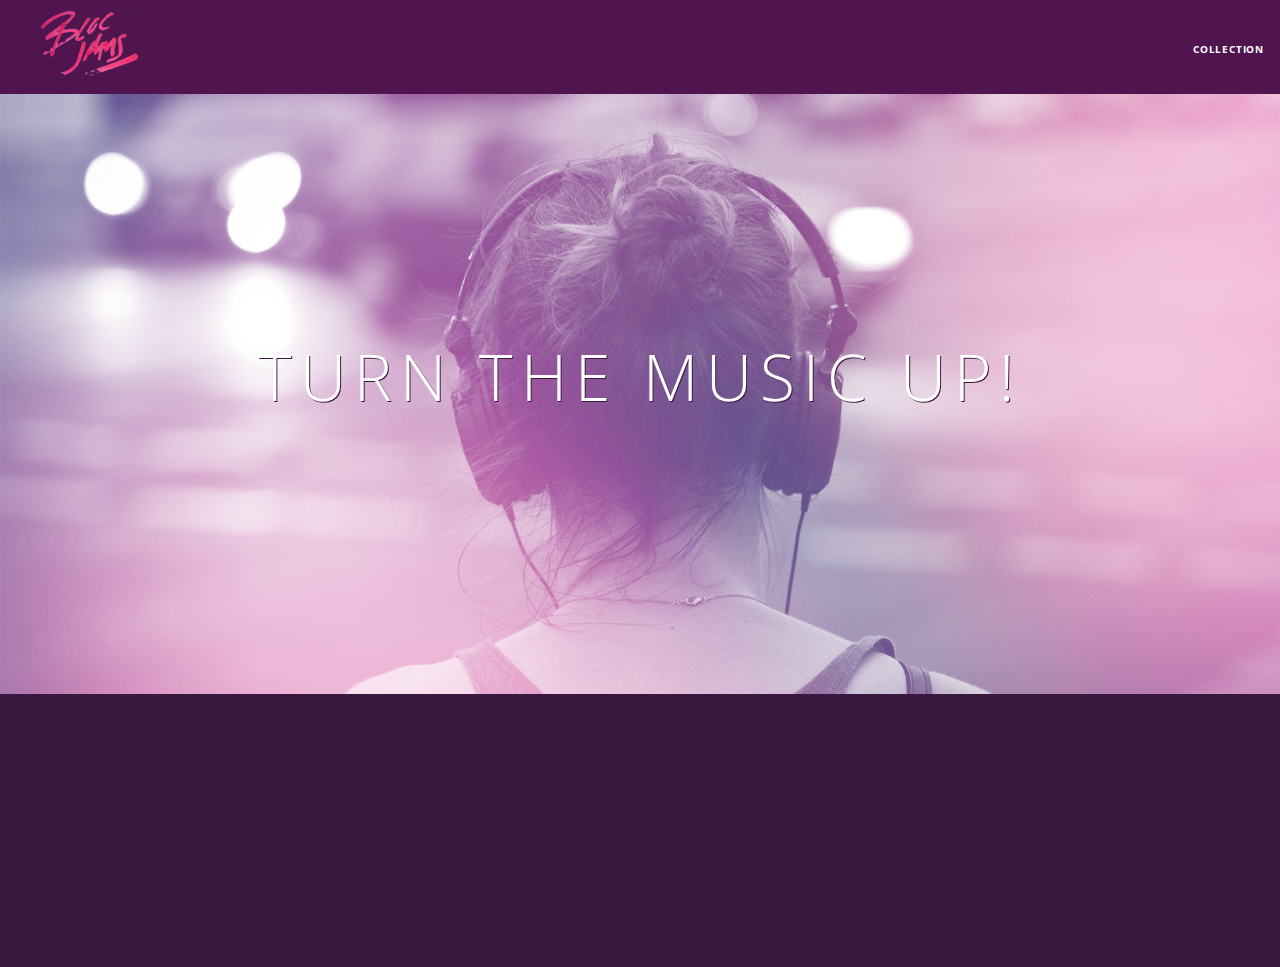
<file: index.html>
<!DOCTYPE html>
<html>
  <head>
    <title>Bloc Jams</title>
    <meta name="viewport" content="width=device-width, initial-scale=1">
         <link rel="stylesheet" type="text/css" href="https://fonts.googleapis.com/css?family=Open+Sans:400,800,600,700,300">
         <link rel="stylesheet" type="text/css" href="https://code.ionicframework.com/ionicons/2.0.1/css/ionicons.min.css">
         <link rel="stylesheet" type="text/css" href="styles/normalize.css">
         <link rel="stylesheet" type="text/css" href="styles/main.css">
         <link rel="stylesheet" type="text/css" href="styles/landing.css">
  </head>
  <body class="landing">
      <nav class="navbar"> <!-- navigation bar -->
          <a href="index.html" class="logo">
              <img src="assets/images/bloc_jams_logo.png" alt="bloc jams logo">
          </a>
          <div class="links-container">
              <a href="collection.html" class="navbar-link">collection</a>
          </div>
      </nav>
      <section class="hero-content"> <!-- hero content -->
          <h1 class="hero-title">Turn the music up!</h1>
      </section>
      <section class="selling-points container clearfix"> <!-- selling points -->
          <div class="point column third">
              <span class="ion-music-note"></span>
              <h5 class="point-title">Choose your music</h5>
              <p class="point-description">The world is full of music; why should you have to listen to music that someone else chose?</p>
          </div>
          <div class="point column third">
              <span class="ion-radio-waves"></span>
              <h5 class="point-title">Unlimited, streaming, ad-free</h5>
              <p class="point-description">No arbitrary limits. No distractions.</p>
          </div>
          <div class="point column third">
              <span class="ion-iphone"></span>
              <h5 class="point-title">Mobile enabled</h5>
              <p class="point-description">Listen to your music on the go. This streaming service is available on all mobile platforms.</p>
          </div>
      </section>
      <script src="https://code.jquery.com/jquery-2.1.3.min.js"></script>
      <script src="scripts/landing.js"></script>
      </body>
</html>
</file>
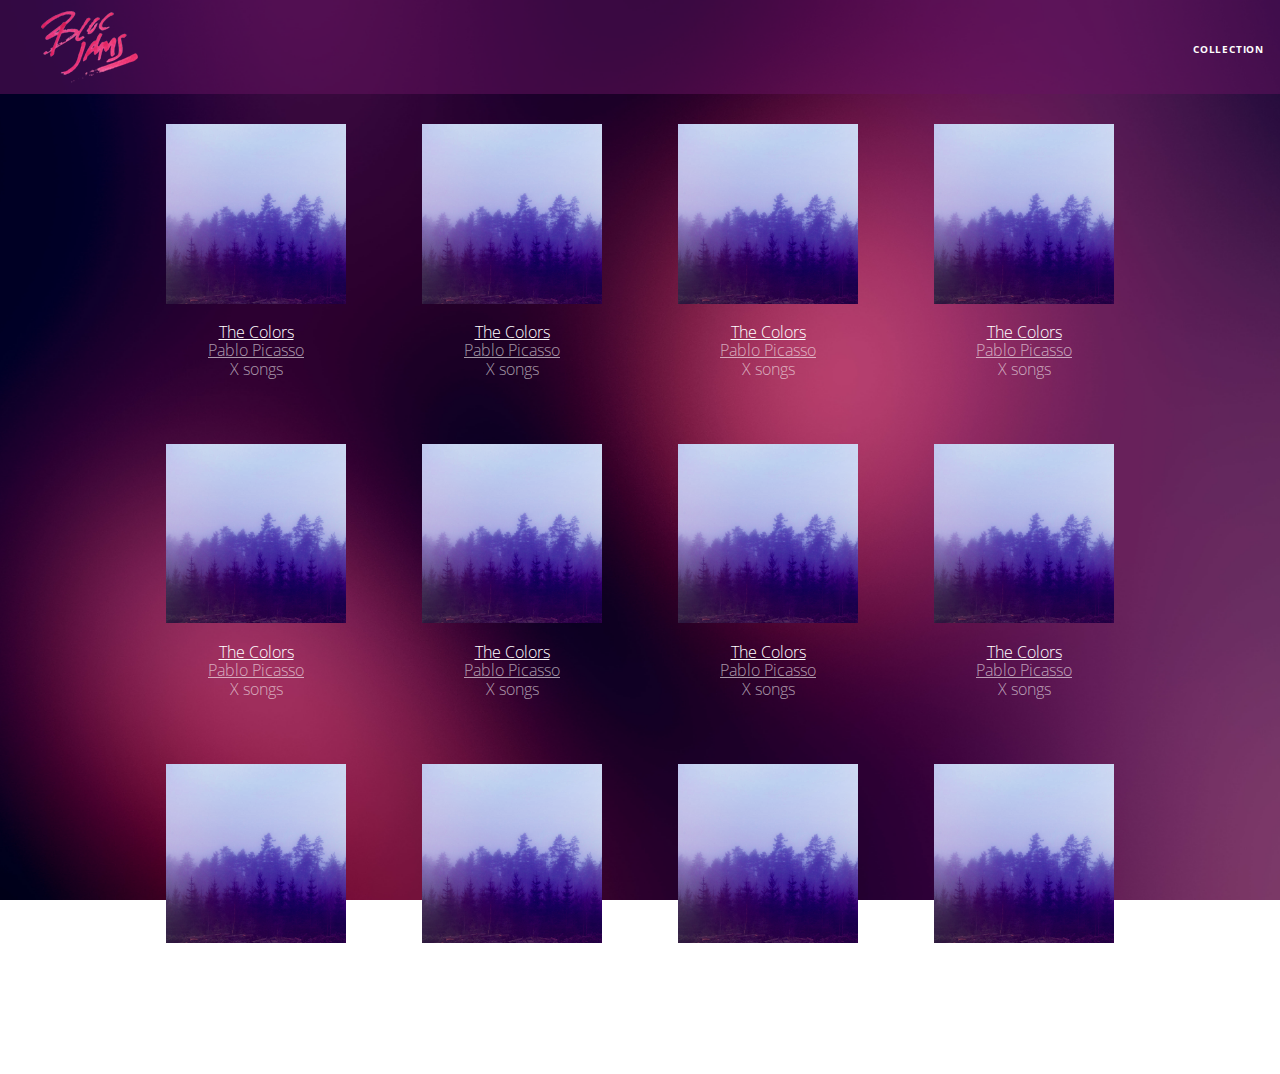
<file: collection.html>
<!DOCTYPE html>
 <html>
     <head>
         <title>Bloc Jams</title>
         <meta name="viewport" content="width=device-width, initial-scale=1">
         <link rel="stylesheet" type="text/css" href="http://fonts.googleapis.com/css?family=Open+Sans:400,800,600,700,300">
         <link rel="stylesheet" type="text/css" href="http://code.ionicframework.com/ionicons/2.0.1/css/ionicons.min.css">
         <link rel="stylesheet" type="text/css" href="styles/normalize.css">
         <link rel="stylesheet" type="text/css" href="styles/main.css">
         <link rel="stylesheet" type="text/css" href="styles/collection.css">
     </head>
     <body class="collection">
       <nav class="navbar"> <!-- nav bar -->
             <a href="index.html" class="logo">
                 <img src="assets/images/bloc_jams_logo.png" alt="bloc jams logo">
             </a>
             <div class="links-container">
                 <a href="collection.html" class="navbar-link">collection</a>
             </div>
         </nav>

         <section class="album-covers container clearfix">

         </section>
         <script src="scripts/collection.js"></script>
     </body>
 </html>
</file>
<file: styles/main.css>
*, *::before, *::after {
   -moz-box-sizing: border-box;
   -webkit-box-sizing: border-box;
   box-sizing: border-box;
}

html {
    height: 100%; /* makes sure our HTML takes up 100% of the browser window */
    font-size: 100%;
}

body {
    font-family: 'Open Sans'; /* sets our font to the "Open Sans" typeface */
    color: white;             /* sets the text color to white */
    min-height: 100%;         /* says the height of the body must be, at minimum, 100% of the window */
}

.navbar {
    position: relative;
    padding: 0.5rem;
    background-color: rgba(101,18,95,0.5);
    z-index: 1;
}

.navbar .logo {
    position: relative; /* positioning will be explained in a resource */
    left: 2rem;
    cursor: pointer;  /* produces the finger-pointer icon when you hover over the logo */
 }

 .navbar .links-container {
     display: table;
     position: absolute;
     top: 0;
     right: 0;
     height: 100px;
     color: white;
 }

 .links-container .navbar-link {
     display: table-cell;
     position: relative;
     height: 100%;
     padding-left: 1rem;
     padding-right: 1rem;
     vertical-align: middle;
     color: white;
     font-size: 0.625rem;
     letter-spacing: 0.05rem;
     font-weight: 700;
     text-transform: uppercase;
     text-decoration: none;
     cursor: pointer;
 }

 .links-container .navbar-link:hover {
     color: rgb(233,50,117);
 }


.ion-music-note,
.ion-radio-waves,
.ion-iphone {
    color: rgb(233,50,117);
    font-size: 5rem;
}

.container {
    margin: 0 auto;
    max-width: 64rem;
}

.container.narrow {
     max-width: 56rem;
}

/* Medium and small screens (640px) */
@media (min-width: 640px) {
/* Style information will go here */
    .column {
             float: left;
             padding-left: 1rem;
             padding-right: 1rem;
    }
    .column.full { width: 100%; }
    .column.two-thirds { width: 66.7%; }
    .column.half { width: 50%; }
    .column.third { width: 33.3%; }
    .column.fourth { width: 25%; }
    .column.flow-opposite { float: right; }
}

/* Large screens (1024px) */
@media (min-width: 1024px) {
/* Style information will go here */
}

.clearfix::after {
   content: ".";
   visibility: hidden;
   display: block;
   height: 0;
   clear: both;
}
</file>
<file: styles/landing.css>
body.landing {
     background-color: rgb(58,23,63);
 }

 .hero-content {
     position: relative;
     min-height: 600px;
     background-image: url(../assets/images/bloc_jams_bg.jpg);
     background-repeat: no-repeat;
     background-position: center center;
     background-size: cover;
 }

 .hero-content .hero-title {
     position: absolute;
     top: 40%;
     -webkit-transform: translateY(-50%);
     -moz-transform: translateY(-50%);
     transform: translateY(-50%);
     width: 100%;
     text-align: center;
     font-size: 4rem;
     font-weight: 300;
     text-transform: uppercase;
     letter-spacing: 0.5rem;
     text-shadow: 1px 1px 0px rgb(58,23,63);
 }

 .selling-points {
     position: relative;
 }

 .point {
     position: relative;
     padding: 2rem;
     text-align: center;
     opacity: 0;
     -webkit-transform: scaleX(0.9) translateY(3rem);
     -moz-transform: scaleX(0.9) translateY(3rem);
     transform: scaleX(0.9) translateY(3rem);
     -webkit-transition: all 0.25s ease-in-out;
     -moz-transition: all 0.25s ease-in-out;
     transition: all 0.25s ease-in-out;
     -webkit-transition-delay: 0.2s;
     -moz-transition-delay: 0.2s;
     transition-delay: 0.2s;
 }

 .point .point-title {
     font-size: 1.25rem;
 }

 .ion-music-note,
 .ion-radio-waves,
 .ion-iphone {
     color: rgb(233,50,117);
     font-size: 5rem;
 }
</file>
<file: styles/collection.css>
body.collection {
     background-image: url(../assets/images/blurred_backgrounds/blur_bg_2.jpg);
     background-repeat: no-repeat;
     background-attachment: fixed;
     background-position: center center;
     background-size: cover;
 }

 .album-covers {
     position: relative;
 }

 .collection-album-container {
     position: relative;
     margin-top: 30px;
     margin-bottom: 20px;
     text-align: center;
 }

 .collection-album-container .caption {
     margin-top: 10px;
 }

 .collection-album-container .caption p {
     font-size: 1rem;
     font-weight: 300;
     color: rgba(255, 255, 255, 0.6);
 }

 .collection-album-container .caption p a {
     color: rgba(255, 255, 255, 0.6);
 }

 .collection-album-container .caption p a.album-name {
     color: white;
 }

 .collection-album-container img {
     width: 80%;
 }
</file>
